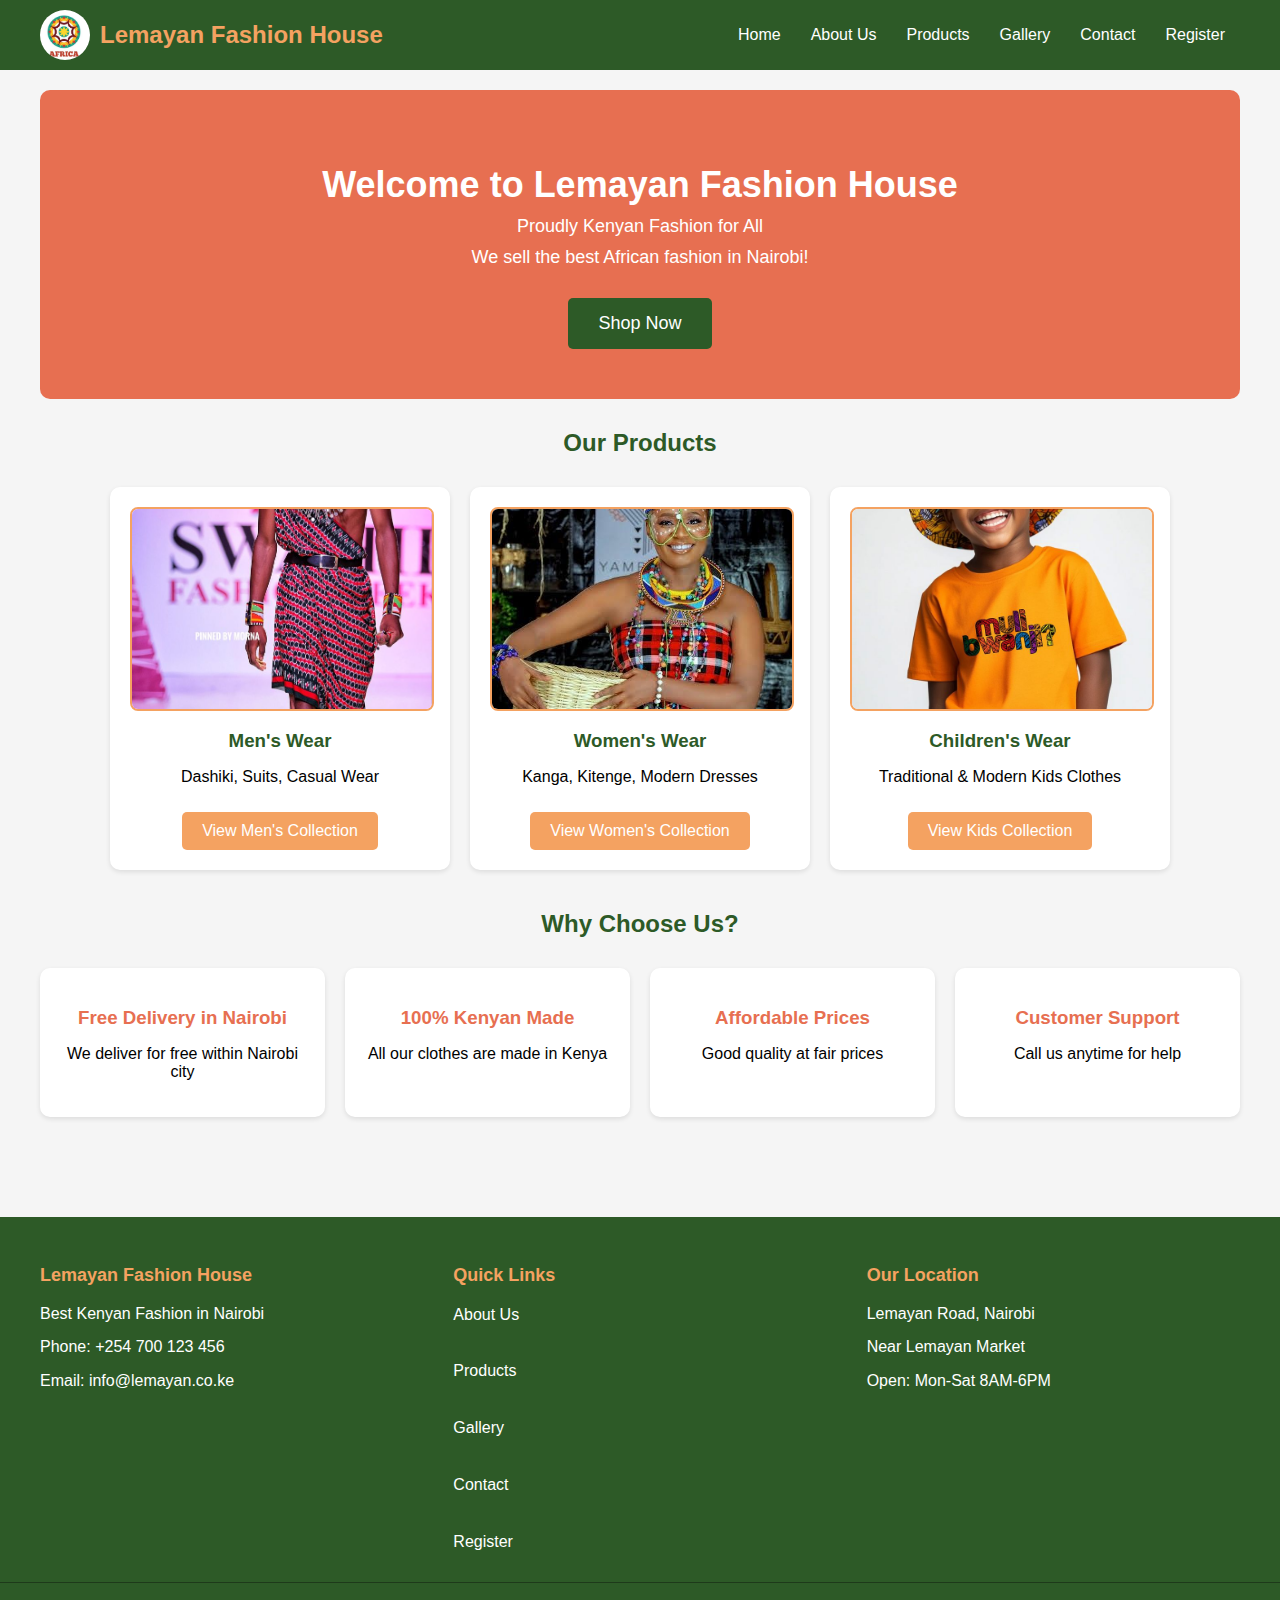
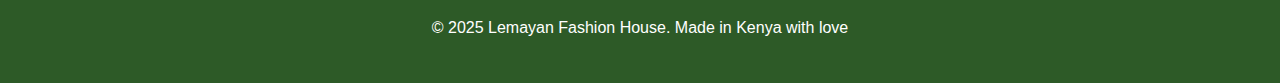
<file: index.html>
<!DOCTYPE html>
<html>
<head>
    <title>Lemayan Fashion House - Kenyan Fashion</title>
    <link rel="stylesheet" href="style.css">
</head>
<body>
    <div class="header">
        <div class="navbar">
            <div class="logo">
                <img src="images/kenyan-logo.jpg" alt="Lemayan Fashion House" width="50" height="50">
                <span>Lemayan Fashion House</span>
            </div>
            <ul class="menu">
                <li><a href="index.html">Home</a></li>
                <li><a href="about.html">About Us</a></li>
                <li><a href="products.html">Products</a></li>
                <li><a href="gallery.html">Gallery</a></li>
                <li><a href="contact.php">Contact</a></li>
                <li><a href="register.php">Register</a></li>
            </ul>
        </div>
    </div>

    <div class="main-content">
        <div class="hero-section">
            <h1>Welcome to Lemayan Fashion House</h1>
            <p>Proudly Kenyan Fashion for All</p>
            <p>We sell the best African fashion in Nairobi!</p>
            <button onclick="window.location.href='products.html'">Shop Now</button>
        </div>

        <div class="categories">
            <h2>Our Products</h2>
            <div class="category-boxes">
                <div class="category-box">
                    <img src="images/men-kenyan.jpg" alt="Men Fashion">
                    <h3>Men's Wear</h3>
                    <p>Dashiki, Suits, Casual Wear</p>
                    <a href="products.html#men">View Men's Collection</a>
                </div>
                <div class="category-box">
                    <img src="images/women-kenyan.jpg" alt="Women Fashion">
                    <h3>Women's Wear</h3>
                    <p>Kanga, Kitenge, Modern Dresses</p>
                    <a href="products.html#women">View Women's Collection</a>
                </div>
                <div class="category-box">
                    <img src="images/kids-kenyan.jpg" alt="Kids Fashion">
                    <h3>Children's Wear</h3>
                    <p>Traditional & Modern Kids Clothes</p>
                    <a href="products.html#children">View Kids Collection</a>
                </div>
            </div>
        </div>

        <div class="features">
            <h2>Why Choose Us?</h2>
            <div class="feature-list">
                <div class="feature">
                    <h3>Free Delivery in Nairobi</h3>
                    <p>We deliver for free within Nairobi city</p>
                </div>
                <div class="feature">
                    <h3>100% Kenyan Made</h3>
                    <p>All our clothes are made in Kenya</p>
                </div>
                <div class="feature">
                    <h3>Affordable Prices</h3>
                    <p>Good quality at fair prices</p>
                </div>
                <div class="feature">
                    <h3>Customer Support</h3>
                    <p>Call us anytime for help</p>
                </div>
            </div>
        </div>
    </div>

    <div class="footer">
        <div class="footer-content">
            <div class="footer-section">
                <h3>Lemayan Fashion House</h3>
                <p>Best Kenyan Fashion in Nairobi</p>
                <p>Phone: +254 700 123 456</p>
                <p>Email: info@lemayan.co.ke</p>
            </div>
            <div class="footer-section">
                <h3>Quick Links</h3>
                <a href="about.html">About Us</a><br>
                <a href="products.html">Products</a><br>
                <a href="gallery.html">Gallery</a><br>
                <a href="contact.php">Contact</a><br>
                <a href="register.php">Register</a>
            </div>
            <div class="footer-section">
                <h3>Our Location</h3>
                <p>Lemayan Road, Nairobi</p>
                <p>Near Lemayan Market</p>
                <p>Open: Mon-Sat 8AM-6PM</p>
            </div>
        </div>
        <div class="footer-bottom">
            <p>© 2025 Lemayan Fashion House. Made in Kenya with love</p>
        </div>
    </div>

    <script src="script.js"></script>
</body>
</html>
</file>
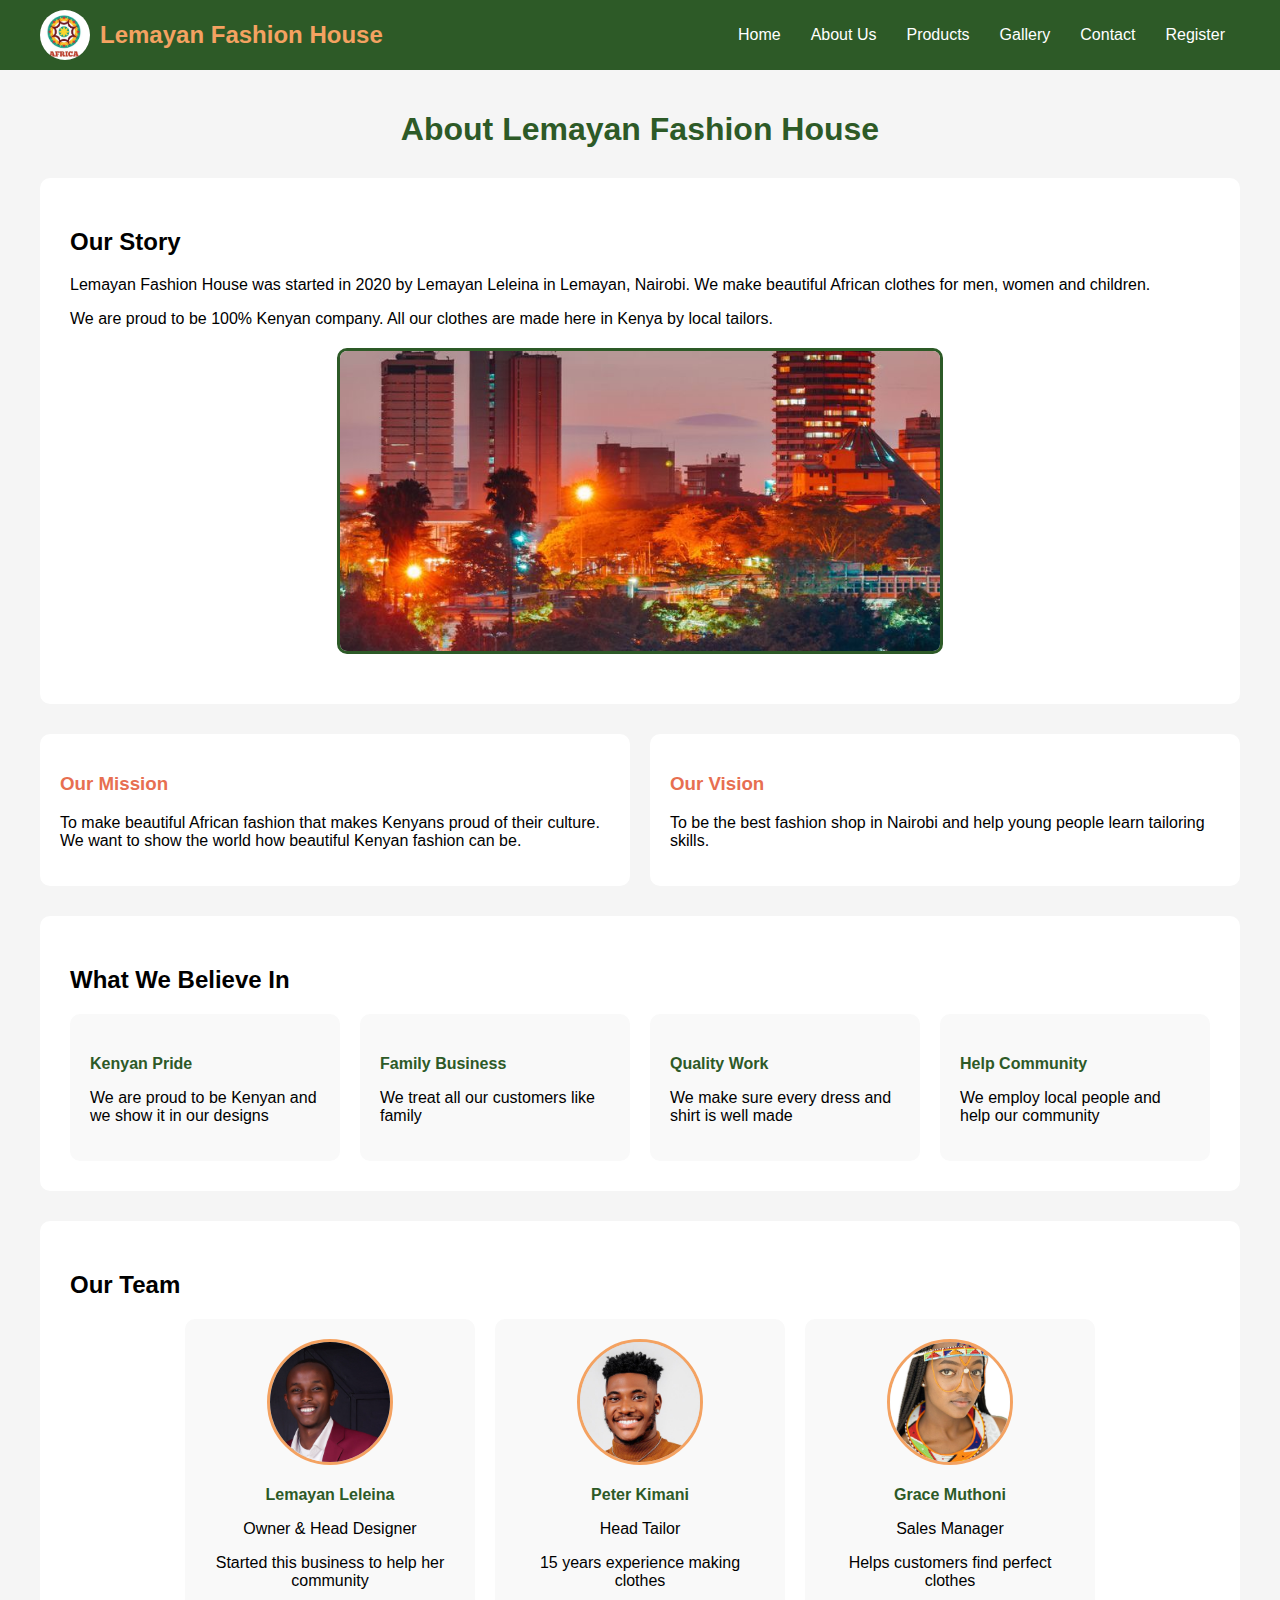
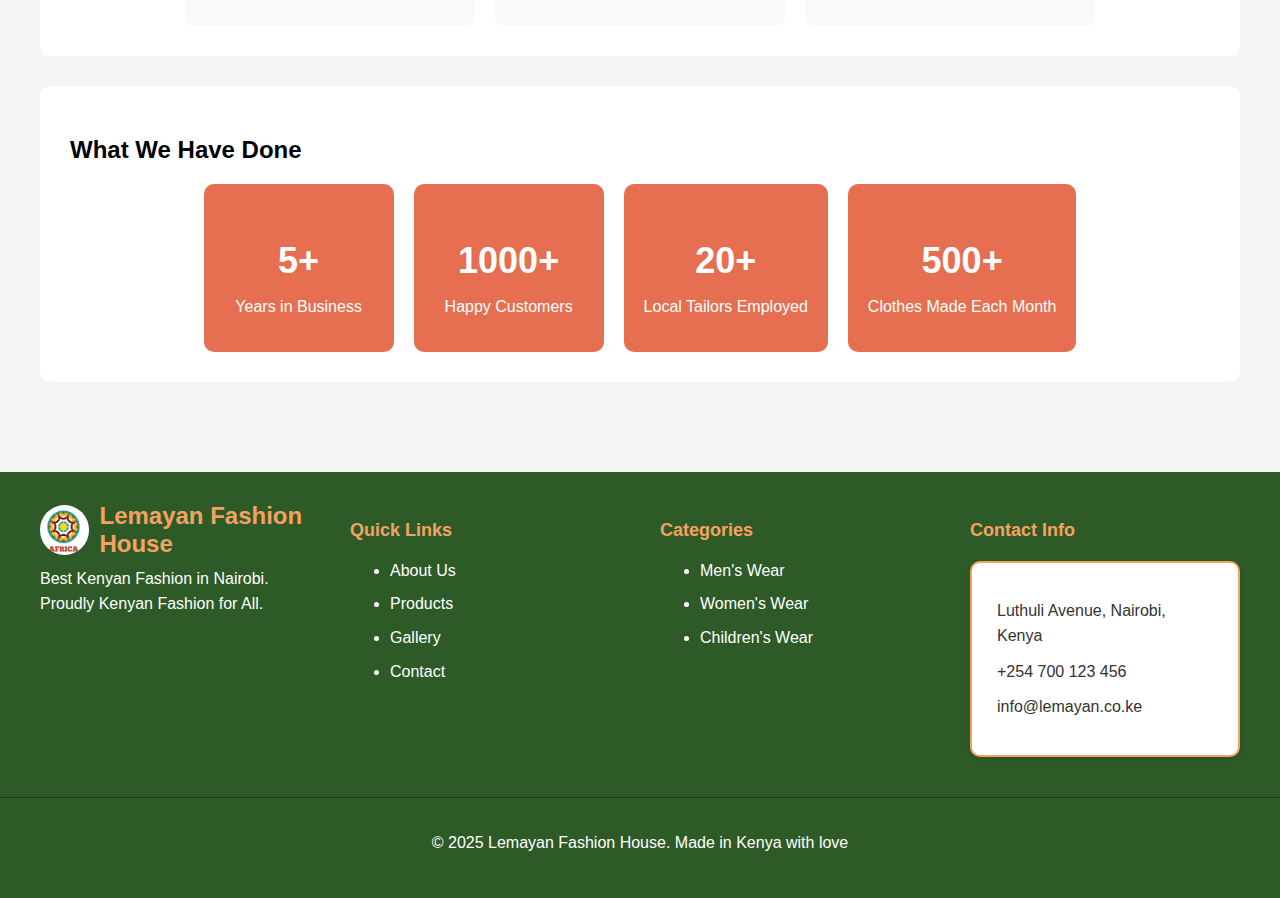
<file: about.html>
<!DOCTYPE html>
<html>
<head>
    <title>About Us - Lemayan Fashion House</title>
    <link rel="stylesheet" href="style.css">
</head>
<body>
    <div class="header">
        <div class="navbar">
            <div class="logo">
                <img src="images/kenyan-logo.jpg" alt="Lemayan Fashion House" width="50" height="50">
                <span>Lemayan Fashion House</span>
            </div>
            <ul class="menu">
                <li><a href="index.html">Home</a></li>
                <li><a href="about.html">About Us</a></li>
                <li><a href="products.html">Products</a></li>
                <li><a href="gallery.html">Gallery</a></li>
                <li><a href="contact.php">Contact</a></li>
                <li><a href="register.php">Register</a></li>
            </ul>
        </div>
    </div>

    <div class="main-content">
        <div class="page-title">
            <h1>About Lemayan Fashion House</h1>
        </div>

        <div class="about-section">
            <h2>Our Story</h2>
            <p>Lemayan Fashion House was started in 2020 by Lemayan Leleina in Lemayan, Nairobi. We make beautiful African clothes for men, women and children.</p>
            <p>We are proud to be 100% Kenyan company. All our clothes are made here in Kenya by local tailors.</p>
            
            <img src="images/about-kenya.jpg" alt="Our shop in Lemayan" width="600" height="300">
        </div>

        <div class="mission-section">
            <div class="mission-box">
                <h3>Our Mission</h3>
                <p>To make beautiful African fashion that makes Kenyans proud of their culture. We want to show the world how beautiful Kenyan fashion can be.</p>
            </div>
            
            <div class="vision-box">
                <h3>Our Vision</h3>
                <p>To be the best fashion shop in Nairobi and help young people learn tailoring skills.</p>
            </div>
        </div>

        <div class="values-section">
            <h2>What We Believe In</h2>
            <div class="values-list">
                <div class="value">
                    <h4>Kenyan Pride</h4>
                    <p>We are proud to be Kenyan and we show it in our designs</p>
                </div>
                <div class="value">
                    <h4>Family Business</h4>
                    <p>We treat all our customers like family</p>
                </div>
                <div class="value">
                    <h4>Quality Work</h4>
                    <p>We make sure every dress and shirt is well made</p>
                </div>
                <div class="value">
                    <h4>Help Community</h4>
                    <p>We employ local people and help our community</p>
                </div>
            </div>
        </div>

        <div class="team-section">
            <h2>Our Team</h2>
            <div class="team-members">
                <div class="team-member">
                    <img src="images/lemayan-leleina.jpg" alt="Lemayan Leleina" width="200" height="200">
                    <h4>Lemayan Leleina</h4>
                    <p>Owner & Head Designer</p>
                    <p>Started this business to help her community</p>
                </div>
                <div class="team-member">
                    <img src="images/peter-kimani.jpg" alt="Peter Kimani" width="200" height="200">
                    <h4>Peter Kimani</h4>
                    <p>Head Tailor</p>
                    <p>15 years experience making clothes</p>
                </div>
                <div class="team-member">
                    <img src="images/grace-muthoni.jpg" alt="Grace Muthoni" width="200" height="200">
                    <h4>Grace Muthoni</h4>
                    <p>Sales Manager</p>
                    <p>Helps customers find perfect clothes</p>
                </div>
            </div>
        </div>

        <div class="achievements">
            <h2>What We Have Done</h2>
            <div class="achievement-boxes">
                <div class="achievement">
                    <h3>5+</h3>
                    <p>Years in Business</p>
                </div>
                <div class="achievement">
                    <h3>1000+</h3>
                    <p>Happy Customers</p>
                </div>
                <div class="achievement">
                    <h3>20+</h3>
                    <p>Local Tailors Employed</p>
                </div>
                <div class="achievement">
                    <h3>500+</h3>
                    <p>Clothes Made Each Month</p>
                </div>
            </div>
        </div>
    </div>

    <footer class="footer">
        <div class="container">
            <div class="footer-content">
                <div class="footer-section">
                    <div class="logo">
                        <img src="images/kenyan-logo.jpg" alt="Lemayan Fashion House Logo" class="logo-img">
                        <span class="logo-text">Lemayan Fashion House</span>
                    </div>
                    <p>Best Kenyan Fashion in Nairobi. Proudly Kenyan Fashion for All.</p>
                    <div class="social-links">
                        <a href="#"><i class="fab fa-facebook"></i></a>
                        <a href="#"><i class="fab fa-instagram"></i></a>
                        <a href="#"><i class="fab fa-twitter"></i></a>
                        <a href="#"><i class="fab fa-pinterest"></i></a>
                    </div>
                </div>
                <div class="footer-section">
                    <h3>Quick Links</h3>
                    <ul>
                        <li><a href="about.html">About Us</a></li>
                        <li><a href="products.html">Products</a></li>
                        <li><a href="gallery.html">Gallery</a></li>
                        <li><a href="contact.html">Contact</a></li>
                    </ul>
                </div>
                <div class="footer-section">
                    <h3>Categories</h3>
                    <ul>
                        <li><a href="products.html#men">Men's Wear</a></li>
                        <li><a href="products.html#women">Women's Wear</a></li>
                        <li><a href="products.html#children">Children's Wear</a></li>
                    </ul>
                </div>
                <div class="footer-section">
                    <h3>Contact Info</h3>
                    <div class="contact-info">
                        <p>Luthuli Avenue, Nairobi, Kenya</p>
                        <p>+254 700 123 456</p>
                        <p>info@lemayan.co.ke</p>
                    </div>
                </div>
            </div>
            <div class="footer-bottom">
                <p>&copy; 2025 Lemayan Fashion House. Made in Kenya with love</p>
            </div>
        </div>
    </footer>

    <script src="script.js"></script>
</body>
</html>
</file>
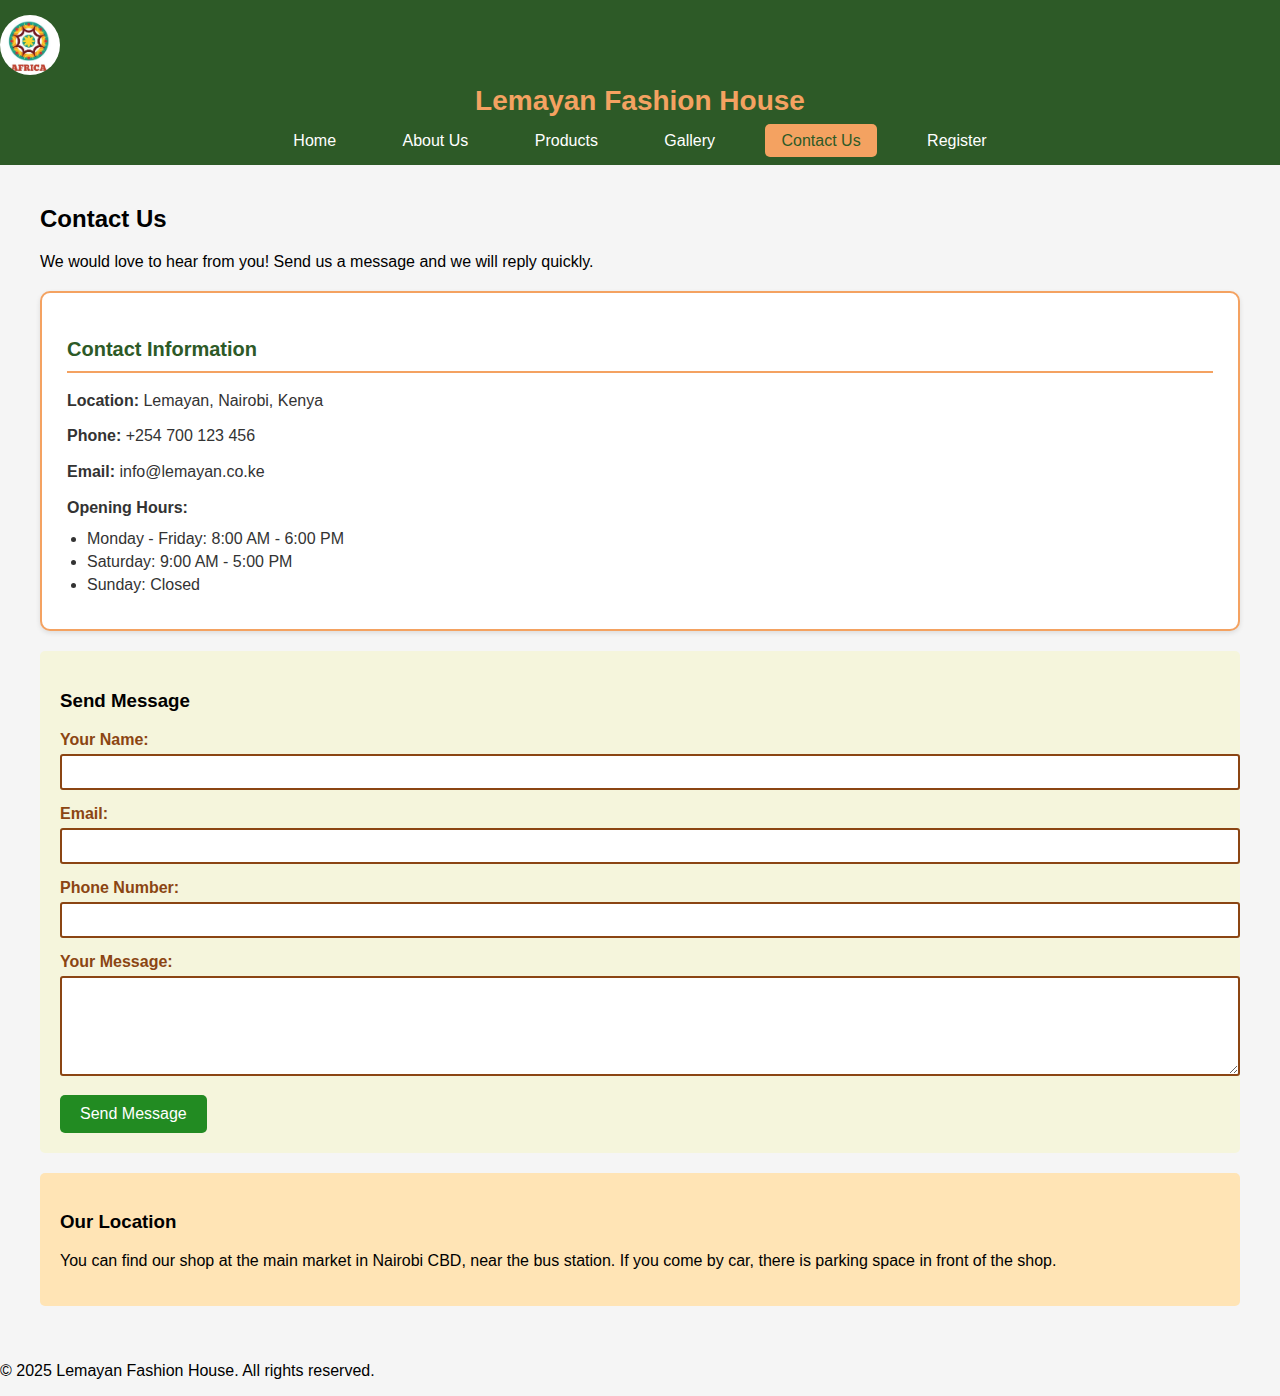
<file: contact.html>
<!DOCTYPE html>
<html>
<head>
    <title>Contact Us - Lemayan Fashion House</title>
    <link rel="stylesheet" href="style.css">
</head>
<body>
    <header>
        <img src="images/kenyan-logo.jpg" alt="Lemayan Fashion House Logo" class="logo">
        <h1>Lemayan Fashion House</h1>
        <nav>
            <a href="index.html">Home</a>
            <a href="about.html">About Us</a>
            <a href="products.html">Products</a>
            <a href="gallery.html">Gallery</a>
            <a href="contact.html" class="active">Contact Us</a>
            <a href="register.html">Register</a>
        </nav>
    </header>

    <main>
        <h2>Contact Us</h2>
        <p>We would love to hear from you! Send us a message and we will reply quickly.</p>
        
        <div class="contact-info">
            <h3>Contact Information</h3>
            <p><strong>Location:</strong> Lemayan, Nairobi, Kenya</p>
            <p><strong>Phone:</strong> +254 700 123 456</p>
            <p><strong>Email:</strong> info@lemayan.co.ke</p>
            <p><strong>Opening Hours:</strong></p>
            <ul>
                <li>Monday - Friday: 8:00 AM - 6:00 PM</li>
                <li>Saturday: 9:00 AM - 5:00 PM</li>
                <li>Sunday: Closed</li>
            </ul>
        </div>
        
        <div class="contact-form">
            <h3>Send Message</h3>
            <form>
                <label for="name">Your Name:</label>
                <input type="text" id="name" name="name" required>
                
                <label for="email">Email:</label>
                <input type="email" id="email" name="email" required>
                
                <label for="phone">Phone Number:</label>
                <input type="tel" id="phone" name="phone">
                
                <label for="message">Your Message:</label>
                <textarea id="message" name="message" rows="5" required></textarea>
                
                <button type="submit">Send Message</button>
            </form>
        </div>
        
        <div class="location">
            <h3>Our Location</h3>
            <p>You can find our shop at the main market in Nairobi CBD, near the bus station. If you come by car, there is parking space in front of the shop.</p>
        </div>
    </main>

    <footer>
        <p>&copy; 2025 Lemayan Fashion House. All rights reserved.</p>
    </footer>
</body>
</html>
</file>
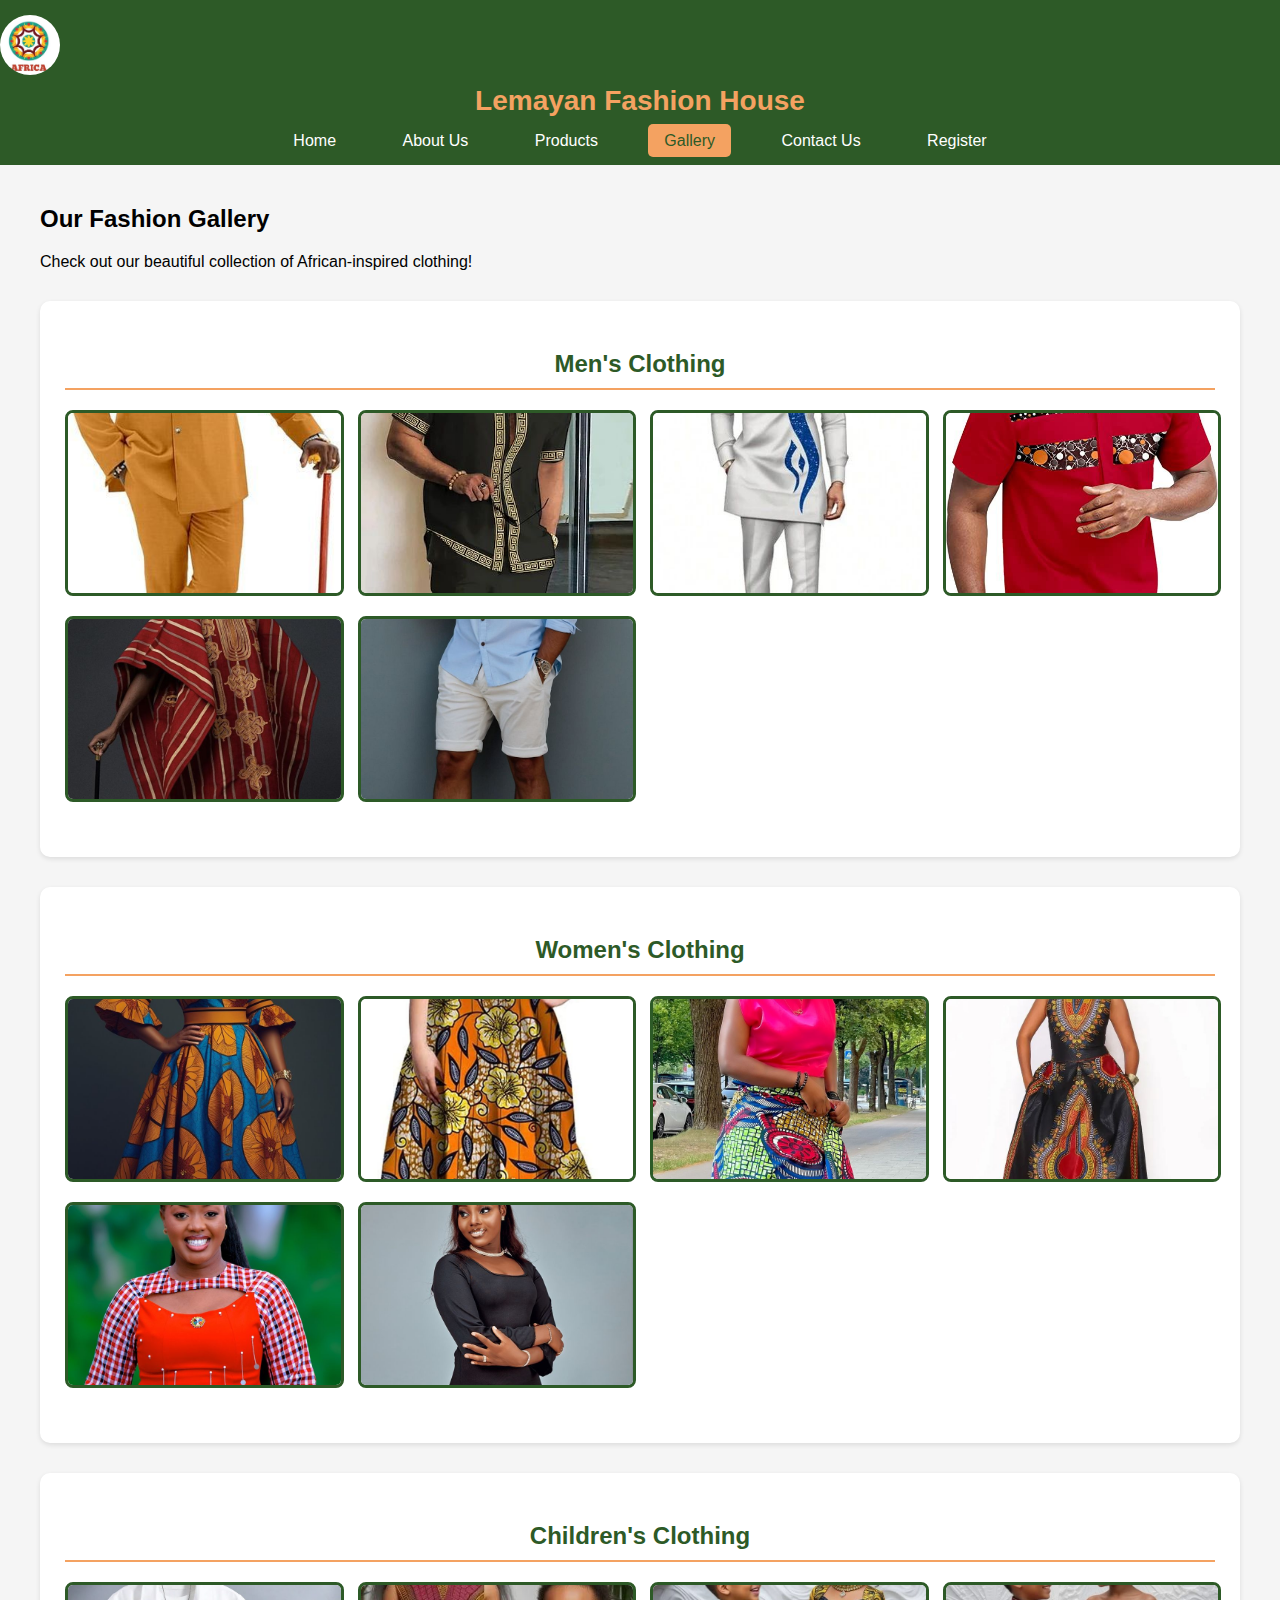
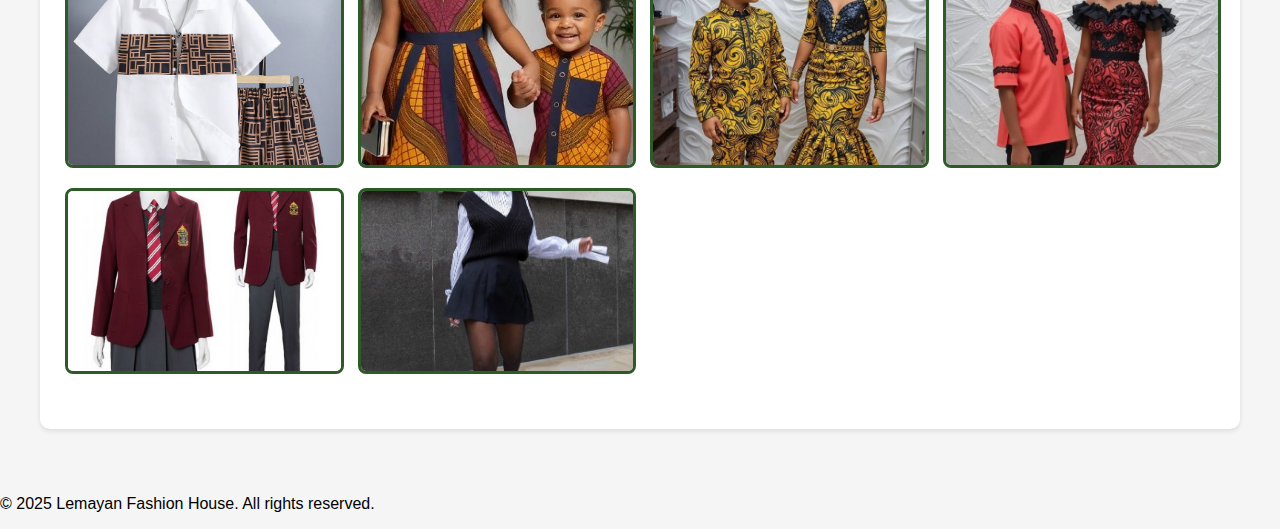
<file: gallery.html>
<!DOCTYPE html>
<html>
<head>
    <title>Gallery - Lemayan Fashion House</title>
    <link rel="stylesheet" href="style.css">
</head>
<body>
    <header>
        <img src="images/kenyan-logo.jpg" alt="Lemayan Fashion House Logo" class="logo">
        <h1>Lemayan Fashion House</h1>
        <nav>
            <a href="index.html">Home</a>
            <a href="about.html">About Us</a>
            <a href="products.html">Products</a>
            <a href="gallery.html" class="active">Gallery</a>
            <a href="contact.html">Contact Us</a>
            <a href="register.html">Register</a>
        </nav>
    </header>

    <main>
        <h2>Our Fashion Gallery</h2>
        <p>Check out our beautiful collection of African-inspired clothing!</p>
        
        <div class="gallery-section">
            <h3>Men's Clothing</h3>
            <div class="gallery-grid">
                <img src="images/men-dashiki.jpg" alt="Men's Dashiki Shirt">
                <img src="images/men-kanga-shirt.jpg" alt="Kanga Print Shirt">
                <img src="images/men-kitenge-suit.jpg" alt="Kitenge Suit">
                <img src="images/men-ankara-shirt.jpg" alt="Ankara Print Shirt">
                <img src="images/men-traditional-robe.jpg" alt="Traditional African Robe">
                <img src="images/men-casual-outfit.jpg" alt="Casual African Wear">
            </div>
        </div>
        
        <div class="gallery-section">
            <h3>Women's Clothing</h3>
            <div class="gallery-grid">
                <img src="images/women-kitenge-dress.jpg" alt="Kitenge Dress">
                <img src="images/women-ankara-top.jpg" alt="Ankara Blouse">
                <img src="images/women-kanga-wrap.jpg" alt="Kanga Wrap Dress">
                <img src="images/women-dashiki-dress.jpg" alt="Dashiki Dress">
                <img src="images/women-traditional-outfit.jpg" alt="Traditional African Outfit">
                <img src="images/women-modern-african.jpg" alt="Modern African Fashion">
            </div>
        </div>
        
        <div class="gallery-section">
            <h3>Children's Clothing</h3>
            <div class="gallery-grid">
                <img src="images/kids-kitenge-outfit.jpg" alt="Kids Kitenge Outfit">
                <img src="images/kids-ankara-dress.jpg" alt="Children's Ankara Dress">
                <img src="images/kids-traditional-wear.jpg" alt="Kids Traditional Wear">
                <img src="images/kids-casual-african.jpg" alt="Kids Casual African Wear">
                <img src="images/kids-school-uniform.jpg" alt="School Uniform">
                <img src="images/kids-party-outfit.jpg" alt="Kids Party Outfit">
            </div>
        </div>
    </main>

    <footer>
        <p>&copy; 2025 Lemayan Fashion House. All rights reserved.</p>
    </footer>
</body>
</html>
</file>
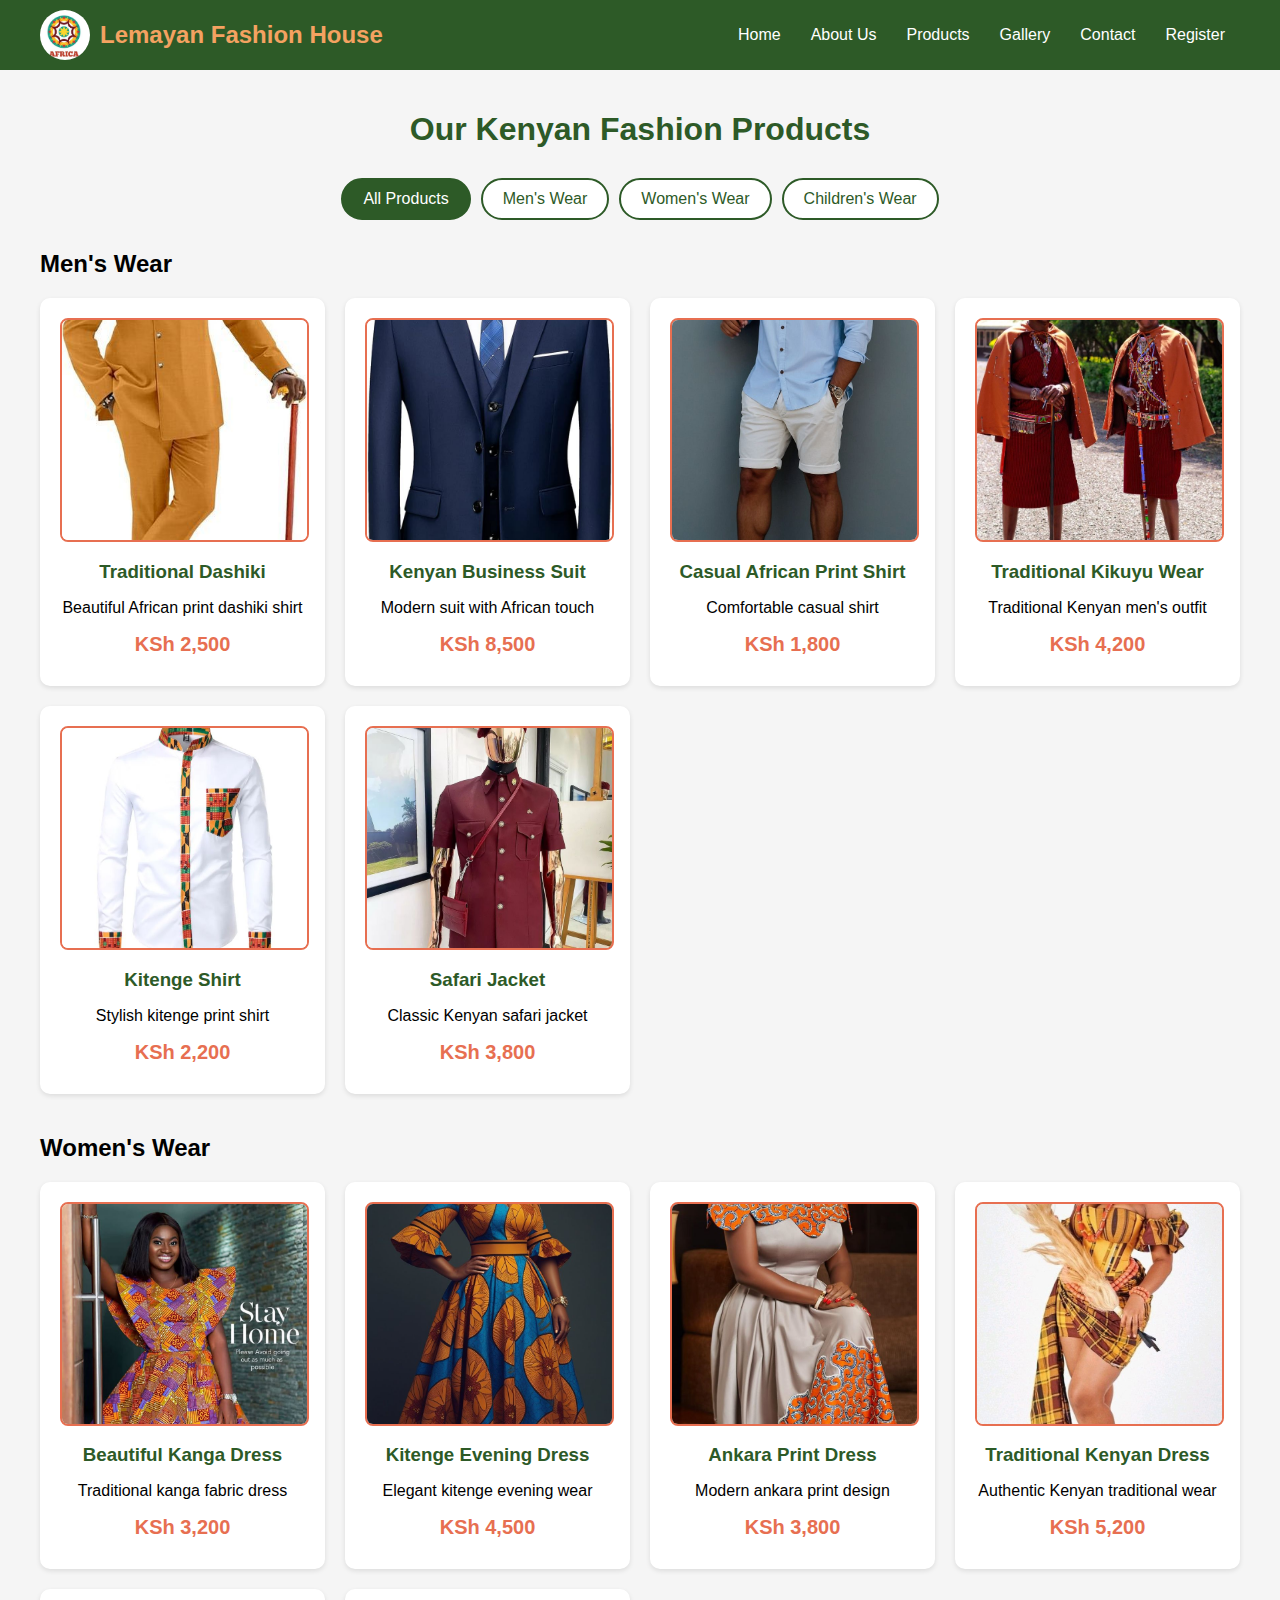
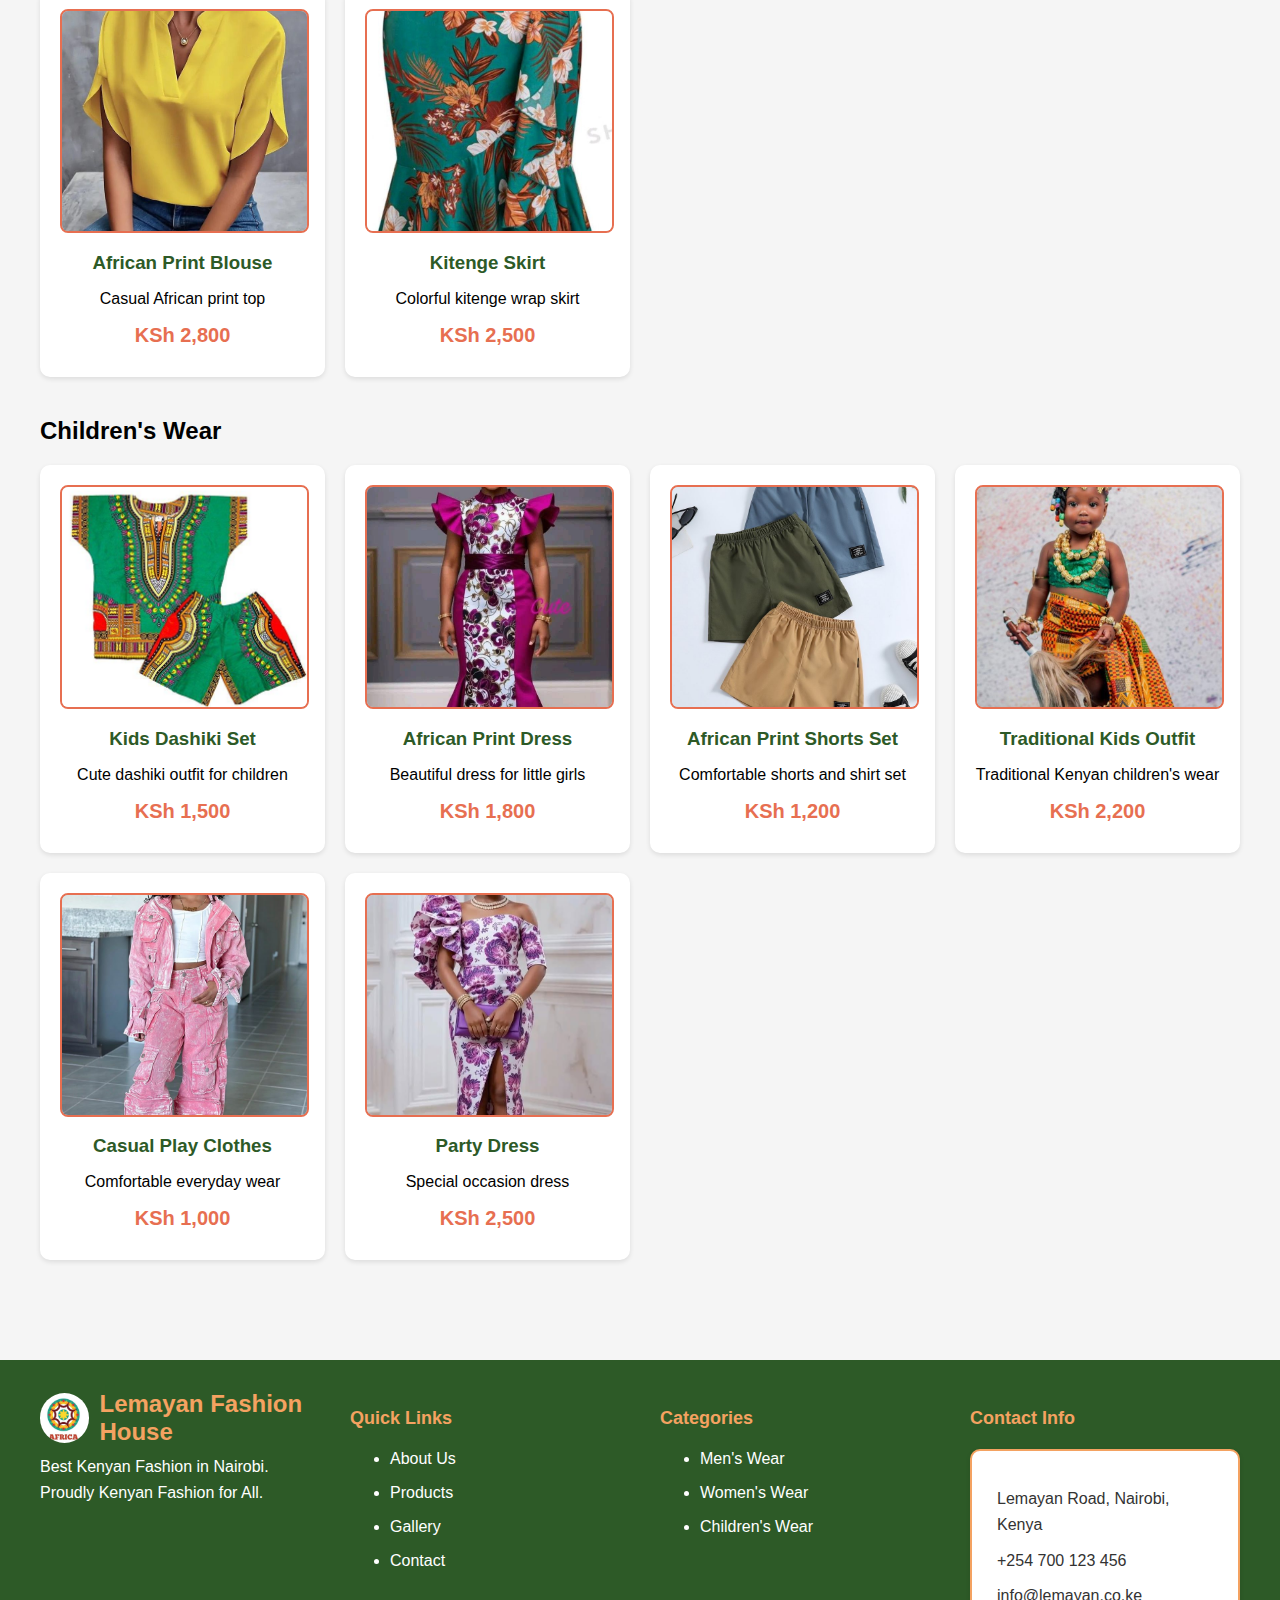
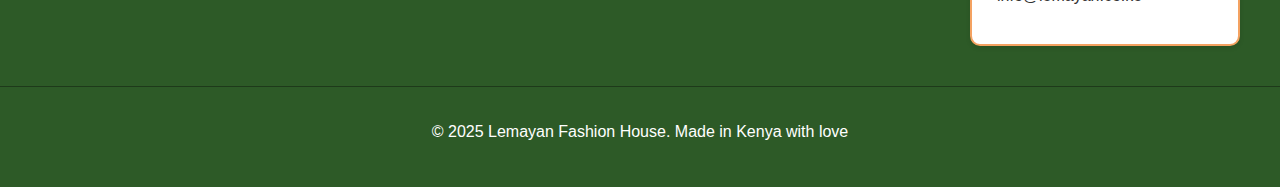
<file: products.html>
<!DOCTYPE html>
<html>
<head>
    <title>Our Products - Lemayan Fashion House</title>
    <link rel="stylesheet" href="style.css">
</head>
<body>
    <div class="header">
        <div class="navbar">
            <div class="logo">
                <img src="images/kenyan-logo.jpg" alt="Lemayan Fashion House" width="50" height="50">
                <span>Lemayan Fashion House</span>
            </div>
            <ul class="menu">
                <li><a href="index.html">Home</a></li>
                <li><a href="about.html">About Us</a></li>
                <li><a href="products.html">Products</a></li>
                <li><a href="gallery.html">Gallery</a></li>
                <li><a href="contact.php">Contact</a></li>
                <li><a href="register.php">Register</a></li>
            </ul>
        </div>
    </div>

    <div class="main-content">
        <div class="page-title">
            <h1>Our Kenyan Fashion Products</h1>
        </div>

        <div class="filter-section">
            <div class="filter-buttons">
                <button class="filter-btn active" onclick="showAll()">All Products</button>
                <button class="filter-btn" onclick="showCategory('men')">Men's Wear</button>
                <button class="filter-btn" onclick="showCategory('women')">Women's Wear</button>
                <button class="filter-btn" onclick="showCategory('children')">Children's Wear</button>
            </div>
        </div>

        <!-- Men's Products -->
        <div class="products-section" id="men">
            <h2>Men's Wear</h2>
            <div class="product-grid">
                <div class="product-card" data-category="men">
                    <img src="images/men-dashiki.jpg" alt="Men's Dashiki">
                    <h3>Traditional Dashiki</h3>
                    <p>Beautiful African print dashiki shirt</p>
                    <div class="product-price">KSh 2,500</div>
                </div>
                
                <div class="product-card" data-category="men">
                    <img src="images/men-suit-kenyan.jpg" alt="Kenyan Business Suit">
                    <h3>Kenyan Business Suit</h3>
                    <p>Modern suit with African touch</p>
                    <div class="product-price">KSh 8,500</div>
                </div>
                
                <div class="product-card" data-category="men">
                    <img src="images/men-casual-kenya.jpg" alt="Casual Shirt">
                    <h3>Casual African Print Shirt</h3>
                    <p>Comfortable casual shirt</p>
                    <div class="product-price">KSh 1,800</div>
                </div>
                
                <div class="product-card" data-category="men">
                    <img src="images/men-traditional.jpg" alt="Traditional Wear">
                    <h3>Traditional Kikuyu Wear</h3>
                    <p>Traditional Kenyan men's outfit</p>
                    <div class="product-price">KSh 4,200</div>
                </div>
                
                <div class="product-card" data-category="men">
                    <img src="images/men-kitenge.jpg" alt="Kitenge Shirt">
                    <h3>Kitenge Shirt</h3>
                    <p>Stylish kitenge print shirt</p>
                    <div class="product-price">KSh 2,200</div>
                </div>
                
                <div class="product-card" data-category="men">
                    <img src="images/men-safari.jpg" alt="Safari Jacket">
                    <h3>Safari Jacket</h3>
                    <p>Classic Kenyan safari jacket</p>
                    <div class="product-price">KSh 3,800</div>
                </div>
            </div>
        </div>

        <!-- Women's Products -->
        <div class="products-section" id="women">
            <h2>Women's Wear</h2>
            <div class="product-grid">
                <div class="product-card" data-category="women">
                    <img src="images/women-kanga.jpg" alt="Kanga Dress">
                    <h3>Beautiful Kanga Dress</h3>
                    <p>Traditional kanga fabric dress</p>
                    <div class="product-price">KSh 3,200</div>
                </div>
                
                <div class="product-card" data-category="women">
                    <img src="images/women-kitenge-dress.jpg" alt="Kitenge Dress">
                    <h3>Kitenge Evening Dress</h3>
                    <p>Elegant kitenge evening wear</p>
                    <div class="product-price">KSh 4,500</div>
                </div>
                
                <div class="product-card" data-category="women">
                    <img src="images/women-ankara.jpg" alt="Ankara Dress">
                    <h3>Ankara Print Dress</h3>
                    <p>Modern ankara print design</p>
                    <div class="product-price">KSh 3,800</div>
                </div>
                
                <div class="product-card" data-category="women">
                    <img src="images/women-traditional.jpg" alt="Traditional Dress">
                    <h3>Traditional Kenyan Dress</h3>
                    <p>Authentic Kenyan traditional wear</p>
                    <div class="product-price">KSh 5,200</div>
                </div>
                
                <div class="product-card" data-category="women">
                    <img src="images/women-blouse.jpg" alt="African Blouse">
                    <h3>African Print Blouse</h3>
                    <p>Casual African print top</p>
                    <div class="product-price">KSh 2,800</div>
                </div>
                
                <div class="product-card" data-category="women">
                    <img src="images/women-skirt.jpg" alt="Kitenge Skirt">
                    <h3>Kitenge Skirt</h3>
                    <p>Colorful kitenge wrap skirt</p>
                    <div class="product-price">KSh 2,500</div>
                </div>
            </div>
        </div>

        <!-- Children's Products -->
        <div class="products-section" id="children">
            <h2>Children's Wear</h2>
            <div class="product-grid">
                <div class="product-card" data-category="children">
                    <img src="images/kids-dashiki.jpg" alt="Kids Dashiki">
                    <h3>Kids Dashiki Set</h3>
                    <p>Cute dashiki outfit for children</p>
                    <div class="product-price">KSh 1,500</div>
                </div>
                
                <div class="product-card" data-category="children">
                    <img src="images/kids-dress-african.jpg" alt="African Kids Dress">
                    <h3>African Print Dress</h3>
                    <p>Beautiful dress for little girls</p>
                    <div class="product-price">KSh 1,800</div>
                </div>
                
                <div class="product-card" data-category="children">
                    <img src="images/kids-shorts-set.jpg" alt="Kids Shorts Set">
                    <h3>African Print Shorts Set</h3>
                    <p>Comfortable shorts and shirt set</p>
                    <div class="product-price">KSh 1,200</div>
                </div>
                
                <div class="product-card" data-category="children">
                    <img src="images/kids-traditional.jpg" alt="Traditional Kids Wear">
                    <h3>Traditional Kids Outfit</h3>
                    <p>Traditional Kenyan children's wear</p>
                    <div class="product-price">KSh 2,200</div>
                </div>
                
                <div class="product-card" data-category="children">
                    <img src="images/kids-casual.jpg" alt="Kids Casual Wear">
                    <h3>Casual Play Clothes</h3>
                    <p>Comfortable everyday wear</p>
                    <div class="product-price">KSh 1,000</div>
                </div>
                
                <div class="product-card" data-category="children">
                    <img src="images/kids-party.jpg" alt="Kids Party Dress">
                    <h3>Party Dress</h3>
                    <p>Special occasion dress</p>
                    <div class="product-price">KSh 2,500</div>
                </div>
            </div>
        </div>
    </div>

    <footer class="footer">
        <div class="container">
            <div class="footer-content">
                <div class="footer-section">
                    <div class="logo">
                        <img src="images/kenyan-logo.jpg" alt="Lemayan Fashion House Logo" class="logo-img">
                        <span class="logo-text">Lemayan Fashion House</span>
                    </div>
                    <p>Best Kenyan Fashion in Nairobi. Proudly Kenyan Fashion for All.</p>
                    <div class="social-links">
                        <a href="#"><i class="fab fa-facebook"></i></a>
                        <a href="#"><i class="fab fa-instagram"></i></a>
                        <a href="#"><i class="fab fa-twitter"></i></a>
                        <a href="#"><i class="fab fa-pinterest"></i></a>
                    </div>
                </div>
                <div class="footer-section">
                    <h3>Quick Links</h3>
                    <ul>
                        <li><a href="about.html">About Us</a></li>
                        <li><a href="products.html">Products</a></li>
                        <li><a href="gallery.html">Gallery</a></li>
                        <li><a href="contact.html">Contact</a></li>
                    </ul>
                </div>
                <div class="footer-section">
                    <h3>Categories</h3>
                    <ul>
                        <li><a href="#men">Men's Wear</a></li>
                        <li><a href="#women">Women's Wear</a></li>
                        <li><a href="#children">Children's Wear</a></li>
                    </ul>
                </div>
                <div class="footer-section">
                    <h3>Contact Info</h3>
                    <div class="contact-info">
                        <p>Lemayan Road, Nairobi, Kenya</p>
                        <p>+254 700 123 456</p>
                        <p>info@lemayan.co.ke</p>
                    </div>
                </div>
            </div>
            <div class="footer-bottom">
                <p>&copy; 2025 Lemayan Fashion House. Made in Kenya with love</p>
            </div>
        </div>
    </footer>

    <script src="script.js"></script>
</body>
</html>
</file>
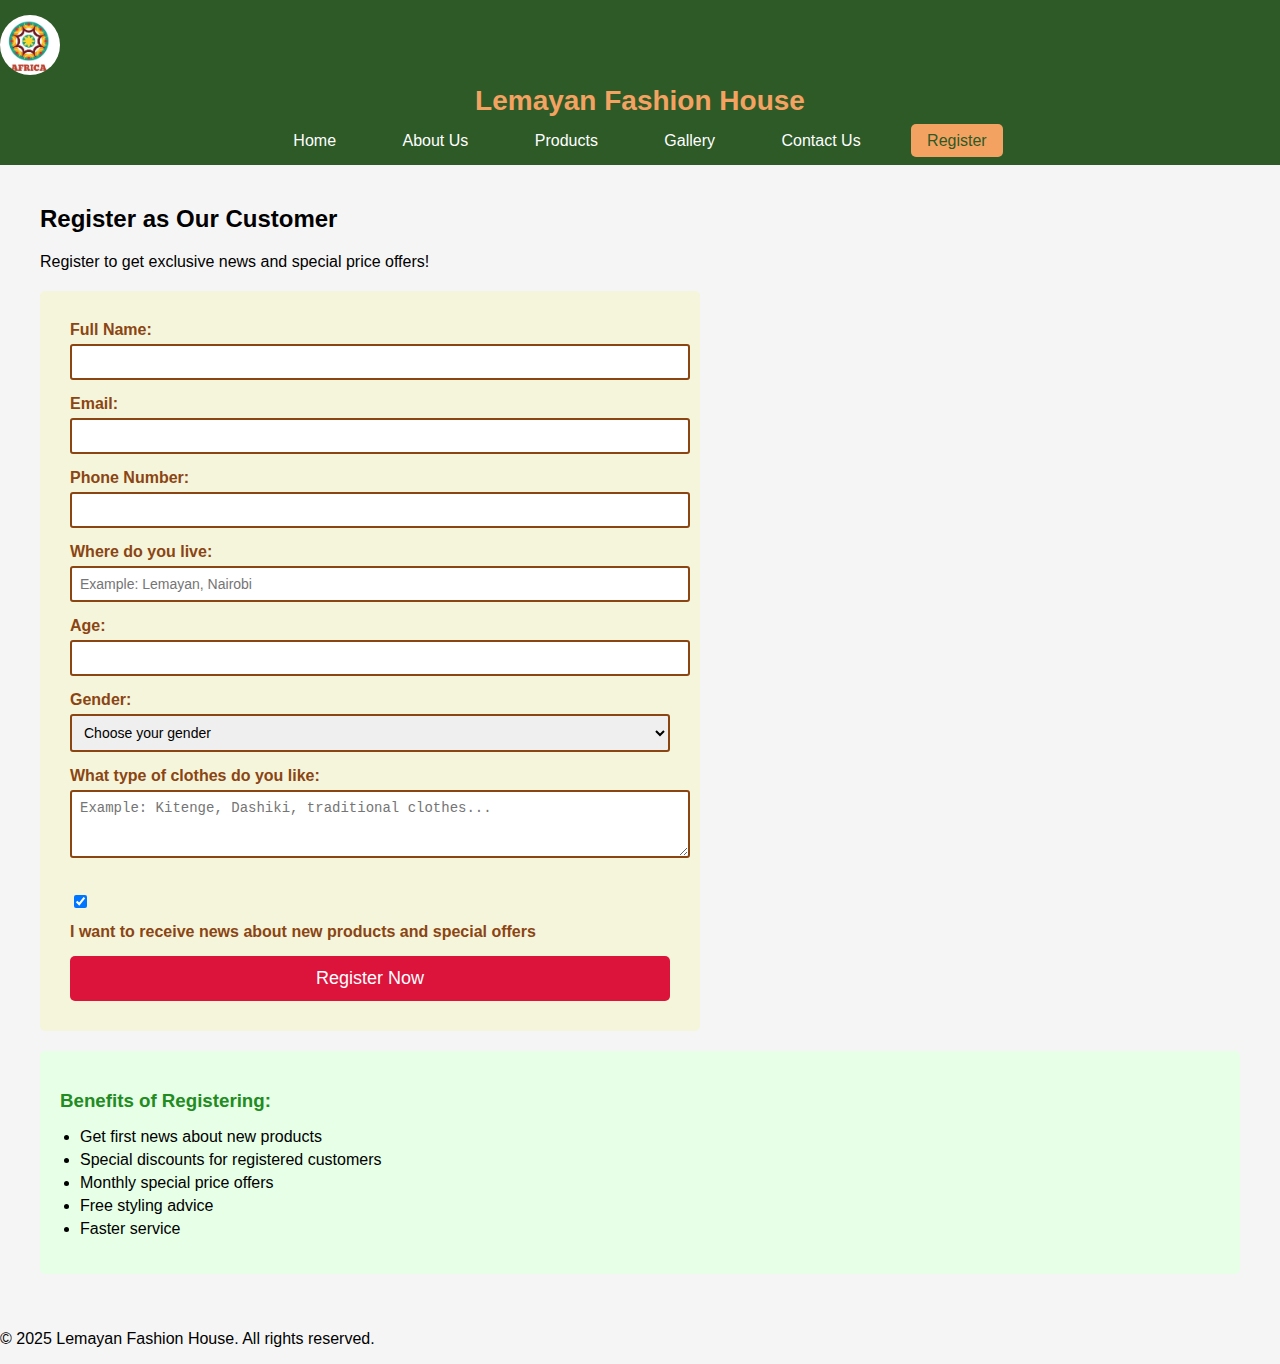
<file: register.html>
<!DOCTYPE html>
<html>
<head>
    <title>Register - Lemayan Fashion House</title>
    <link rel="stylesheet" href="style.css">
</head>
<body>
    <header>
        <img src="images/kenyan-logo.jpg" alt="Lemayan Fashion House Logo" class="logo">
        <h1>Lemayan Fashion House</h1>
        <nav>
            <a href="index.html">Home</a>
            <a href="about.html">About Us</a>
            <a href="products.html">Products</a>
            <a href="gallery.html">Gallery</a>
            <a href="contact.html">Contact Us</a>
            <a href="register.html" class="active">Register</a>
        </nav>
    </header>

    <main>
        <h2>Register as Our Customer</h2>
        <p>Register to get exclusive news and special price offers!</p>
        
        <div class="register-form">
            <form id="registrationForm">
                <label for="fullName">Full Name:</label>
                <input type="text" id="fullName" name="fullName" required>
                
                <label for="email">Email:</label>
                <input type="email" id="email" name="email" required>
                
                <label for="phone">Phone Number:</label>
                <input type="tel" id="phone" name="phone" required>
                
                <label for="location">Where do you live:</label>
                <input type="text" id="location" name="location" placeholder="Example: Lemayan, Nairobi" required>
                
                <label for="age">Age:</label>
                <input type="number" id="age" name="age" min="18" max="100" required>
                
                <label for="gender">Gender:</label>
                <select id="gender" name="gender" required>
                    <option value="">Choose your gender</option>
                    <option value="male">Male</option>
                    <option value="female">Female</option>
                    <option value="other">Other</option>
                </select>
                
                <label for="interests">What type of clothes do you like:</label>
                <textarea id="interests" name="interests" rows="3" placeholder="Example: Kitenge, Dashiki, traditional clothes..."></textarea>
                
                <div class="checkbox-group">
                    <input type="checkbox" id="newsletter" name="newsletter" checked>
                    <label for="newsletter">I want to receive news about new products and special offers</label>
                </div>
                
                <button type="submit">Register Now</button>
            </form>
        </div>
        
        <div class="benefits">
            <h3>Benefits of Registering:</h3>
            <ul>
                <li>Get first news about new products</li>
                <li>Special discounts for registered customers</li>
                <li>Monthly special price offers</li>
                <li>Free styling advice</li>
                <li>Faster service</li>
            </ul>
        </div>
        
        <div id="registrationMessage" style="display: none;"></div>
    </main>

    <footer>
        <p>&copy; 2025 Lemayan Fashion House. All rights reserved.</p>
    </footer>

    <script>
        document.getElementById('registrationForm').addEventListener('submit', function(e) {
            e.preventDefault();
            
            // Get form data
            const formData = new FormData(this);
            const customerData = {
                fullName: formData.get('fullName'),
                email: formData.get('email'),
                phone: formData.get('phone'),
                location: formData.get('location'),
                age: formData.get('age'),
                gender: formData.get('gender'),
                interests: formData.get('interests'),
                newsletter: formData.get('newsletter') ? true : false,
                registrationDate: new Date().toISOString()
            };
            
            // Save to localStorage (simple database)
            let customers = JSON.parse(localStorage.getItem('customers') || '[]');
            customers.push(customerData);
            localStorage.setItem('customers', JSON.stringify(customers));
            
            // Show success message
            const messageDiv = document.getElementById('registrationMessage');
            messageDiv.innerHTML = '<p style="color: green; padding: 10px; background: #e8f5e8; border-radius: 5px;">Thank you! You have registered successfully. We will call you or send you an email soon.</p>';
            messageDiv.style.display = 'block';
            
            // Reset form
            this.reset();
        });
    </script>
</body>
</html>
</file>
<file: style.css>
/* Basic CSS for Lemayan Fashion House */

/* Global Image Styles - Fix for all images */
img {
    max-width: 100%;
    height: auto;
    display: block;
}

/* Logo specific sizing */
.logo img {
    width: 50px !important;
    height: 50px !important;
    object-fit: cover;
    border-radius: 50%;
    margin-right: 10px;
}

/* Header logo for other pages */
header .logo {
    width: 60px !important;
    height: 60px !important;
    object-fit: cover;
    border-radius: 50%;
    margin-right: 15px;
}

body {
    font-family: Arial, sans-serif;
    margin: 0;
    padding: 0;
    background-color: #f5f5f5;
}

/* Header styles */
.header {
    background-color: #2d5a27;
    color: white;
    padding: 10px 0;
}

.navbar {
    max-width: 1200px;
    margin: 0 auto;
    display: flex;
    justify-content: space-between;
    align-items: center;
    padding: 0 20px;
}

.logo {
    display: flex;
    align-items: center;
}

.logo img {
    border-radius: 50%;
    margin-right: 10px;
}

.logo span {
    font-size: 24px;
    font-weight: bold;
    color: #f4a261;
}

.menu {
    list-style: none;
    display: flex;
    margin: 0;
    padding: 0;
}

.menu li {
    margin: 0 15px;
}

.menu a {
    color: white;
    text-decoration: none;
    font-size: 16px;
}

.menu a:hover {
    color: #f4a261;
}

/* Main content */
.main-content {
    max-width: 1200px;
    margin: 0 auto;
    padding: 20px;
}

/* Hero section */
.hero-section {
    text-align: center;
    background-color: #e76f51;
    color: white;
    padding: 50px 20px;
    margin-bottom: 30px;
    border-radius: 10px;
}

.hero-section h1 {
    font-size: 36px;
    margin-bottom: 10px;
}

.hero-section p {
    font-size: 18px;
    margin: 10px 0;
}

.hero-section button {
    background-color: #2d5a27;
    color: white;
    padding: 15px 30px;
    border: none;
    border-radius: 5px;
    font-size: 18px;
    cursor: pointer;
    margin-top: 20px;
}

.hero-section button:hover {
    background-color: #1e3a1a;
}

/* Categories section */
.categories {
    margin-bottom: 40px;
}

.categories h2 {
    text-align: center;
    color: #2d5a27;
    margin-bottom: 30px;
}

.category-boxes {
    display: flex;
    gap: 20px;
    justify-content: center;
    flex-wrap: wrap;
}

.category-box {
    background-color: white;
    padding: 20px;
    border-radius: 10px;
    text-align: center;
    width: 300px;
    box-shadow: 0 2px 5px rgba(0,0,0,0.1);
}

.category-box img {
    width: 100% !important;
    height: 200px !important;
    object-fit: cover;
    border-radius: 8px;
    margin-bottom: 15px;
    background-color: #ddd;
    border: 2px solid #f4a261;
}

.category-box h3 {
    color: #2d5a27;
    margin-bottom: 10px;
}

.category-box a {
    background-color: #f4a261;
    color: white;
    padding: 10px 20px;
    text-decoration: none;
    border-radius: 5px;
    display: inline-block;
    margin-top: 10px;
}

.category-box a:hover {
    background-color: #e76f51;
}

/* Features section */
.features {
    margin-bottom: 40px;
}

.features h2 {
    text-align: center;
    color: #2d5a27;
    margin-bottom: 30px;
}

.feature-list {
    display: grid;
    grid-template-columns: repeat(auto-fit, minmax(250px, 1fr));
    gap: 20px;
}

.feature {
    background-color: white;
    padding: 20px;
    border-radius: 10px;
    text-align: center;
    box-shadow: 0 2px 5px rgba(0,0,0,0.1);
}

.feature h3 {
    color: #e76f51;
    margin-bottom: 10px;
}

/* Page title */
.page-title {
    text-align: center;
    margin-bottom: 30px;
}

.page-title h1 {
    color: #2d5a27;
    font-size: 32px;
}

/* About page styles */
.about-section {
    background-color: white;
    padding: 30px;
    margin-bottom: 30px;
    border-radius: 10px;
}

.about-section img {
    width: 100% !important;
    max-width: 600px !important;
    height: 300px !important;
    object-fit: cover;
    border-radius: 10px;
    margin: 20px auto;
    border: 3px solid #2d5a27;
}

.mission-section {
    display: flex;
    gap: 20px;
    margin-bottom: 30px;
    flex-wrap: wrap;
}

.mission-box, .vision-box {
    background-color: white;
    padding: 20px;
    border-radius: 10px;
    flex: 1;
    min-width: 300px;
}

.mission-box h3, .vision-box h3 {
    color: #e76f51;
}

.values-section {
    background-color: white;
    padding: 30px;
    margin-bottom: 30px;
    border-radius: 10px;
}

.values-list {
    display: grid;
    grid-template-columns: repeat(auto-fit, minmax(250px, 1fr));
    gap: 20px;
}

.value {
    padding: 20px;
    background-color: #f9f9f9;
    border-radius: 10px;
}

.value h4 {
    color: #2d5a27;
    margin-bottom: 10px;
}

/* Team section */
.team-section {
    background-color: white;
    padding: 30px;
    margin-bottom: 30px;
    border-radius: 10px;
}

.team-members {
    display: flex;
    gap: 20px;
    justify-content: center;
    flex-wrap: wrap;
}

.team-member {
    text-align: center;
    padding: 20px;
    background-color: #f9f9f9;
    border-radius: 10px;
    width: 250px;
}

.team-member img {
    width: 120px !important;
    height: 120px !important;
    object-fit: cover;
    border-radius: 50%;
    margin: 0 auto 15px auto;
    background-color: #ddd;
    border: 3px solid #f4a261;
}

.team-member h4 {
    color: #2d5a27;
    margin-bottom: 5px;
}

/* Achievements */
.achievements {
    background-color: white;
    padding: 30px;
    margin-bottom: 30px;
    border-radius: 10px;
}

.achievement-boxes {
    display: flex;
    gap: 20px;
    justify-content: center;
    flex-wrap: wrap;
}

.achievement {
    text-align: center;
    padding: 20px;
    background-color: #e76f51;
    color: white;
    border-radius: 10px;
    min-width: 150px;
}

.achievement h3 {
    font-size: 36px;
    margin-bottom: 10px;
}

/* Products page */
.products-section {
    margin-bottom: 40px;
}

.product-grid {
    display: grid;
    grid-template-columns: repeat(auto-fit, minmax(280px, 1fr));
    gap: 20px;
}

.product-card {
    background-color: white;
    border-radius: 10px;
    padding: 20px;
    text-align: center;
    box-shadow: 0 2px 5px rgba(0,0,0,0.1);
}

.product-card img {
    width: 100% !important;
    height: 220px !important;
    object-fit: cover;
    border-radius: 8px;
    margin-bottom: 15px;
    background-color: #ddd;
    border: 2px solid #e76f51;
}

.product-card h3 {
    color: #2d5a27;
    margin-bottom: 10px;
}

.product-price {
    color: #e76f51;
    font-size: 20px;
    font-weight: bold;
    margin: 10px 0;
}

/* Gallery page */
.gallery-section {
    margin: 30px 0;
    background-color: white;
    padding: 25px;
    border-radius: 10px;
    box-shadow: 0 2px 5px rgba(0,0,0,0.1);
}

.gallery-section h3 {
    color: #2d5a27;
    font-size: 24px;
    margin-bottom: 20px;
    text-align: center;
    border-bottom: 2px solid #f4a261;
    padding-bottom: 10px;
}

.gallery-grid {
    display: grid;
    grid-template-columns: repeat(auto-fit, minmax(250px, 1fr));
    gap: 20px;
    margin-bottom: 30px;
}

.gallery-grid img {
    width: 100% !important;
    height: 180px !important;
    object-fit: cover;
    border: 3px solid #2d5a27;
    border-radius: 8px;
    transition: transform 0.3s ease;
}

.gallery-grid img:hover {
    transform: scale(1.05);
    border-color: #f4a261;
}

/* Contact page */
.contact-form {
    background-color: #F5F5DC;
    padding: 20px;
    border-radius: 5px;
    margin: 20px 0;
}

.contact-form label {
    display: block;
    margin-bottom: 5px;
    font-weight: bold;
    color: #8B4513;
}

.contact-form input,
.contact-form textarea,
.contact-form select {
    width: 100%;
    padding: 8px;
    margin-bottom: 15px;
    border: 2px solid #8B4513;
    border-radius: 3px;
    font-size: 14px;
}

.contact-form button {
    background-color: #228B22;
    color: white;
    padding: 10px 20px;
    border: none;
    border-radius: 5px;
    font-size: 16px;
    cursor: pointer;
}

.contact-form button:hover {
    background-color: #32CD32;
}

.location {
    background-color: #FFE4B5;
    padding: 20px;
    border-radius: 5px;
    margin: 20px 0;
}

/* Register page */
.register-form {
    background-color: #F5F5DC;
    padding: 30px;
    border-radius: 5px;
    margin: 20px 0;
    max-width: 600px;
}

.register-form label {
    display: block;
    margin-bottom: 5px;
    font-weight: bold;
    color: #8B4513;
}

.register-form input,
.register-form textarea,
.register-form select {
    width: 100%;
    padding: 8px;
    margin-bottom: 15px;
    border: 2px solid #8B4513;
    border-radius: 3px;
    font-size: 14px;
}

.register-form button {
    background-color: #DC143C;
    color: white;
    padding: 12px 30px;
    border: none;
    border-radius: 5px;
    font-size: 18px;
    cursor: pointer;
    width: 100%;
}

.register-form button:hover {
    background-color: #FF6347;
}

.checkbox-group {
    margin: 15px 0;
}

.checkbox-group input[type="checkbox"] {
    width: auto;
    margin-right: 8px;
}

.benefits {
    background-color: #E6FFE6;
    padding: 20px;
    border-radius: 5px;
    margin: 20px 0;
}

.benefits h3 {
    color: #228B22;
    margin-bottom: 10px;
}

.benefits ul {
    list-style-type: disc;
    padding-left: 20px;
}

.benefits li {
    margin-bottom: 5px;
}

/* Footer */
.footer {
    background-color: #2d5a27;
    color: white;
    padding: 30px 0 10px;
    margin-top: 40px;
    clear: both;
    width: 100%;
}

.footer-content {
    max-width: 1200px;
    margin: 0 auto;
    display: flex;
    gap: 40px;
    padding: 0 20px;
    flex-wrap: wrap;
}

.footer-section {
    flex: 1;
    min-width: 250px;
}

.footer-section h3 {
    color: #f4a261;
    margin-bottom: 15px;
    font-size: 18px;
}

.footer-section p {
    color: white;
    margin: 8px 0;
    line-height: 1.6;
}

.footer-section a {
    color: white;
    text-decoration: none;
    line-height: 1.8;
    display: block;
    margin: 5px 0;
}

.footer-section a:hover {
    color: #f4a261;
}

.footer-bottom {
    text-align: center;
    padding: 20px;
    border-top: 1px solid #1e3a1a;
    margin-top: 20px;
    color: white;
}

/* Filter buttons */
.filter-section {
    text-align: center;
    margin-bottom: 30px;
}

.filter-buttons {
    display: flex;
    gap: 10px;
    justify-content: center;
    flex-wrap: wrap;
}

.filter-btn {
    background-color: white;
    color: #2d5a27;
    border: 2px solid #2d5a27;
    padding: 10px 20px;
    border-radius: 25px;
    cursor: pointer;
    font-size: 16px;
}

.filter-btn:hover,
.filter-btn.active {
    background-color: #2d5a27;
    color: white;
}

/* Page layout improvements */
main {
    max-width: 1200px;
    margin: 0 auto;
    padding: 20px;
    background-color: #f5f5f5;
    min-height: 70vh;
}

header {
    background-color: #2d5a27;
    color: white;
    padding: 15px 0;
    text-align: center;
}

header h1 {
    margin: 10px 0;
    color: #f4a261;
    font-size: 28px;
}

header nav {
    margin-top: 15px;
}

header nav a {
    color: white;
    text-decoration: none;
    margin: 0 15px;
    padding: 8px 16px;
    border-radius: 5px;
    font-size: 16px;
}

header nav a:hover,
header nav a.active {
    background-color: #f4a261;
    color: #2d5a27;
}

/* Contact page specific styles */
.contact-info {
    background-color: white;
    padding: 25px;
    margin: 20px 0;
    border-radius: 10px;
    box-shadow: 0 2px 5px rgba(0,0,0,0.1);
    border: 2px solid #f4a261;
}

.contact-info h3 {
    color: #2d5a27;
    border-bottom: 2px solid #f4a261;
    padding-bottom: 10px;
    margin-bottom: 15px;
    font-size: 20px;
}

.contact-info p {
    margin: 10px 0;
    font-size: 16px;
    color: #333;
    line-height: 1.6;
}

.contact-info ul {
    margin: 10px 0;
    padding-left: 20px;
}

.contact-info li {
    margin: 5px 0;
    font-size: 16px;
    color: #333;
}

/* Simple responsive design */
@media (max-width: 768px) {
    .navbar {
        flex-direction: column;
        gap: 20px;
    }
    
    .menu {
        flex-wrap: wrap;
        justify-content: center;
    }
    
    .category-boxes,
    .mission-section,
    .team-members,
    .achievement-boxes {
        flex-direction: column;
        align-items: center;
    }
    
    .form-row {
        flex-direction: column;
    }
    
    .footer-content {
        flex-direction: column;
    }
}

@media (max-width: 768px) {
    .gallery-grid {
        grid-template-columns: repeat(2, 1fr);
        gap: 10px;
    }
    
    .gallery-grid img {
        height: 150px;
    }
    
    header {
        flex-direction: column;
        align-items: center;
    }
    
    nav {
        margin-top: 10px;
    }
    
    nav a {
        margin: 0 8px;
        font-size: 16px;
    }
}

@media (max-width: 480px) {
    .gallery-grid {
        grid-template-columns: 1fr;
    }
    
    nav a {
        display: block;
        margin: 5px 0;
        text-align: center;
    }
}

/* Simple hover effects */
.category-box:hover,
.feature:hover,
.product-card:hover,
.gallery-item:hover {
    transform: translateY(-2px);
    transition: transform 0.3s ease;
}

/* Basic animations */
@keyframes fadeIn {
    from { opacity: 0; }
    to { opacity: 1; }
}

.main-content {
    animation: fadeIn 0.5s ease-in;
}
</file>
